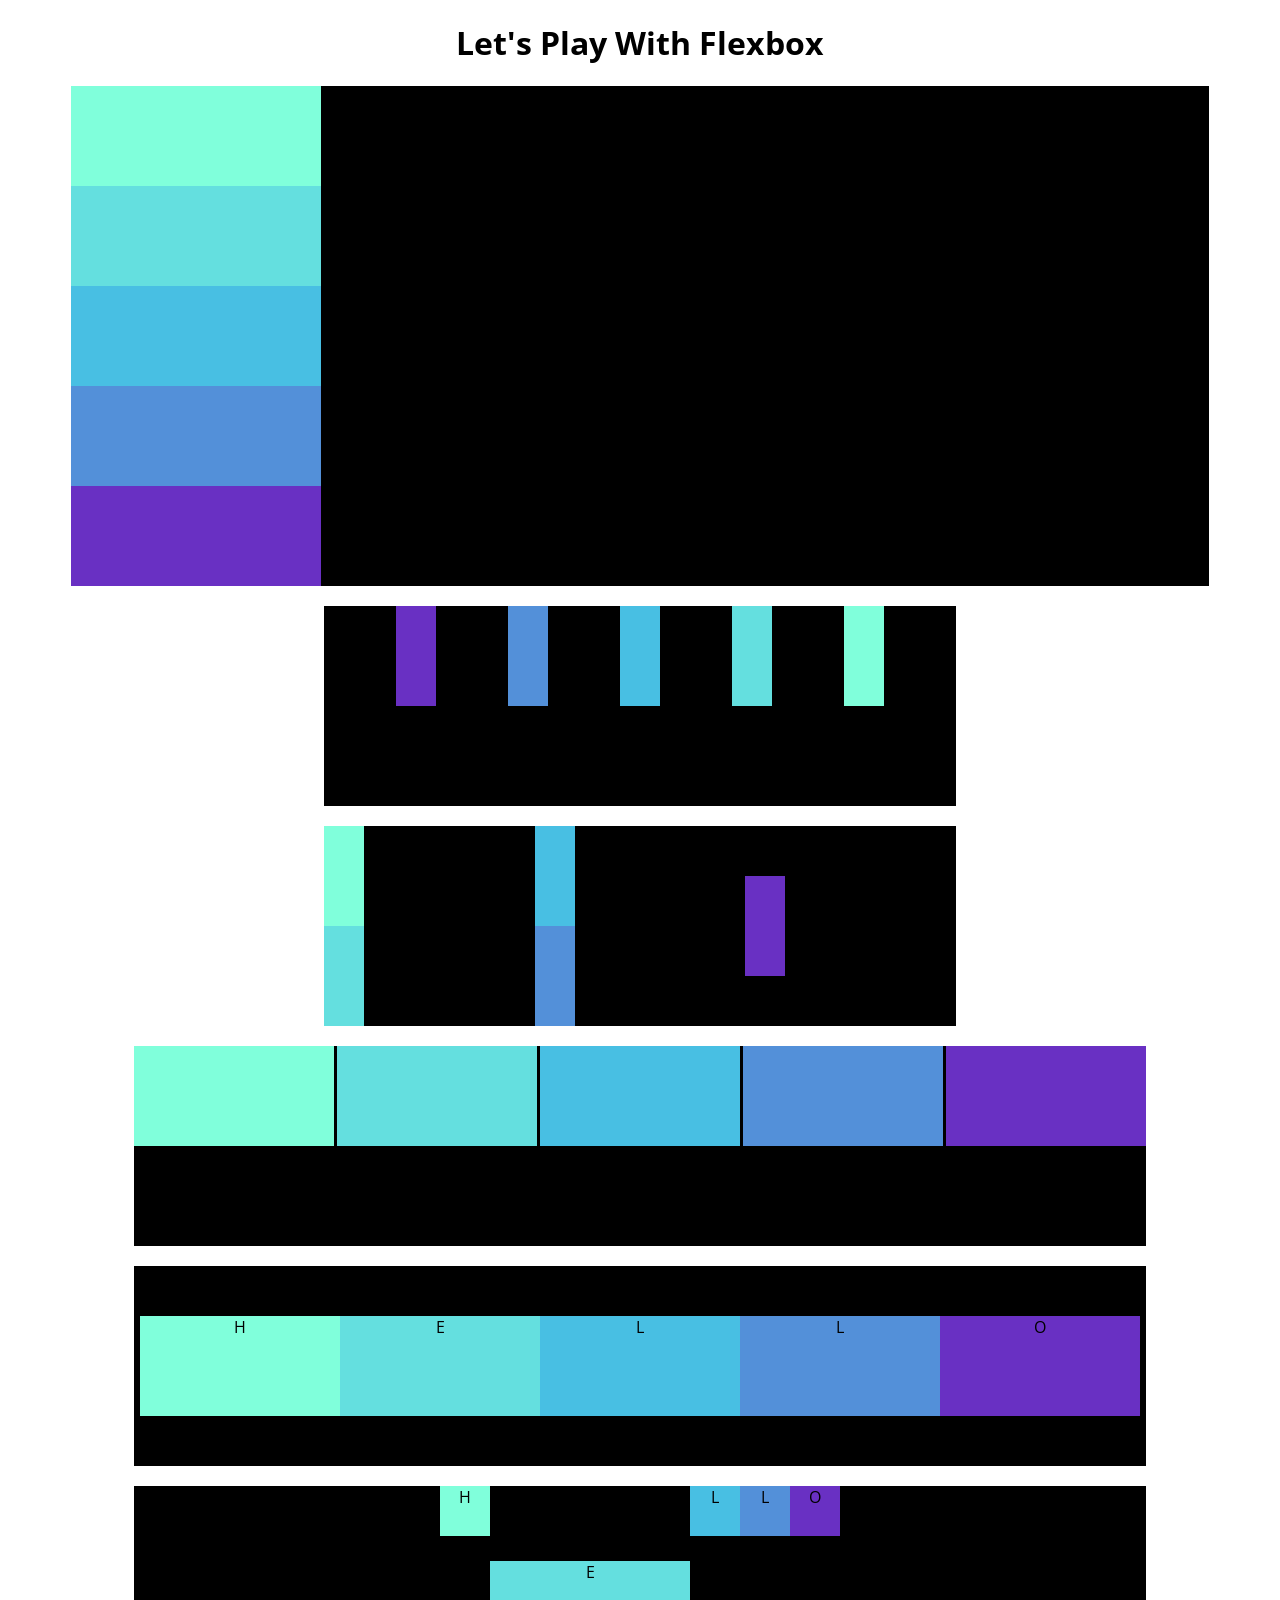
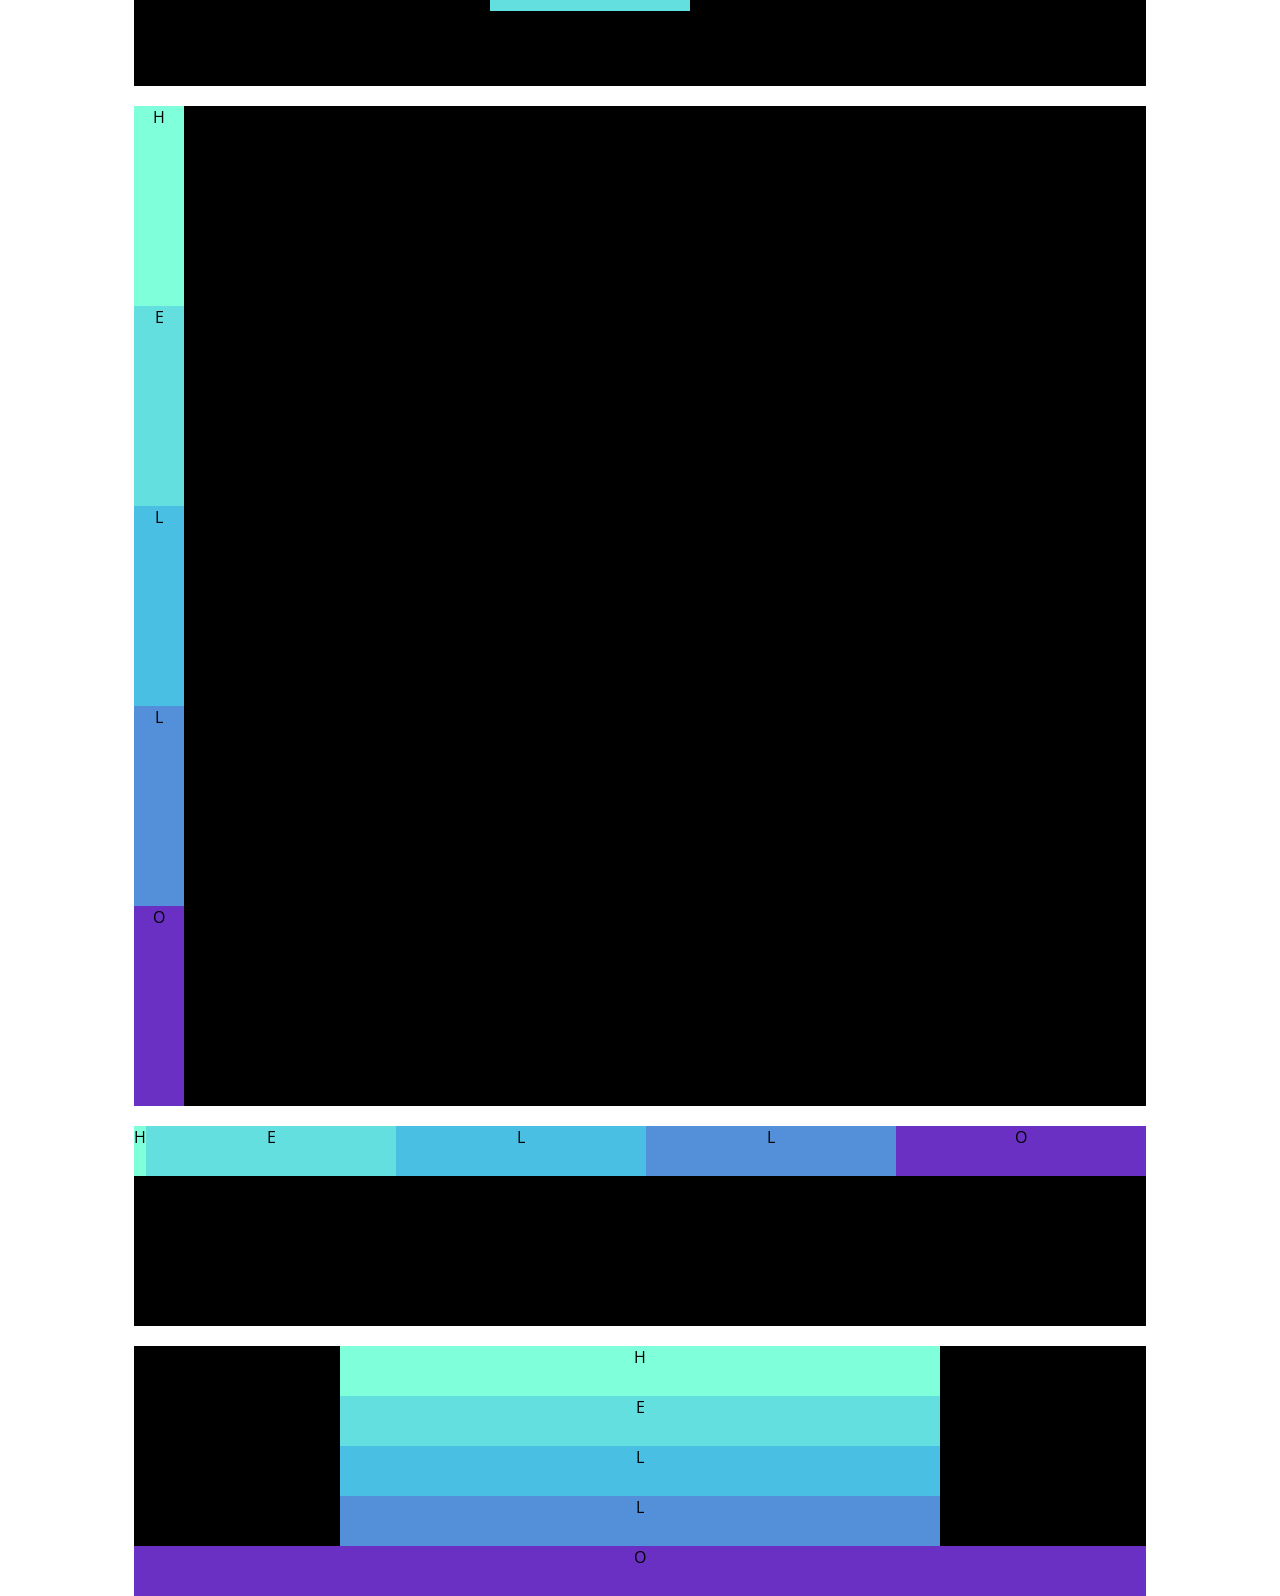
<file: Flexbox/index.html>
<!DOCTYPE html>
<html lang="en">

<head>
    <meta charset="UTF-8">
    <meta name="viewport" content="width=device-width, initial-scale=1.0">
    <title>Flexbox Playground</title>
    <link href="https://fonts.googleapis.com/css2?family=Open+Sans:wght@300&display=swap" rel="stylesheet">

    <link rel="stylesheet" href="style.css">
</head>

<body>
    <h1>Let's Play With Flexbox</h1>

    <section id="container">
        <div style="background-color: #80ffdb"></div>
        <div style="background-color: #64dfdf"></div>
        <div style="background-color: #48bfe3"></div>
        <div style="background-color: #5390d9"></div>
        <div style="background-color: #6930c3"></div>
    </section>

    <section class="container2">
        <div style="background-color: #80ffdb"></div>
        <div style="background-color: #64dfdf"></div>
        <div style="background-color: #48bfe3"></div>
        <div style="background-color: #5390d9"></div>
        <div style="background-color: #6930c3"></div>
    </section>

    <section class="container3">
        <div style="background-color: #80ffdb"></div>
        <div style="background-color: #64dfdf"></div>
        <div style="background-color: #48bfe3"></div>
        <div style="background-color: #5390d9"></div>
        <div style="background-color: #6930c3"></div>
    </section>

    <section class="container4">
        <div style="background-color: #80ffdb"></div>
        <div style="background-color: #64dfdf"></div>
        <div style="background-color: #48bfe3"></div>
        <div style="background-color: #5390d9"></div>
        <div style="background-color: #6930c3"></div>
    </section>

    <section class="container5">
        <div style="background-color: #80ffdb">H</div>
        <div style="background-color: #64dfdf">E</div>
        <div style="background-color: #48bfe3">L</div>
        <div style="background-color: #5390d9">L</div>
        <div style="background-color: #6930c3">O</div>
    </section>

    <section class="container6">
        <div style="background-color: #80ffdb">H</div>
        <div style="background-color: #64dfdf">E</div>
        <div style="background-color: #48bfe3">L</div>
        <div style="background-color: #5390d9">L</div>
        <div style="background-color: #6930c3">O</div>
    </section>

    <section class="container7">
        <div style="background-color: #80ffdb">H</div>
        <div style="background-color: #64dfdf">E</div>
        <div style="background-color: #48bfe3">L</div>
        <div style="background-color: #5390d9">L</div>
        <div style="background-color: #6930c3">O</div>
    </section>

    <section class="container8">
        <div style="background-color: #80ffdb">H</div>
        <div style="background-color: #64dfdf">E</div>
        <div style="background-color: #48bfe3">L</div>
        <div style="background-color: #5390d9">L</div>
        <div style="background-color: #6930c3">O</div>
    </section>

    <section class="container9">
        <div style="background-color: #80ffdb">H</div>
        <div style="background-color: #64dfdf">E</div>
        <div style="background-color: #48bfe3">L</div>
        <div style="background-color: #5390d9">L</div>
        <div style="background-color: #6930c3">O</div>
    </section>




</body>

</html>
</file>
<file: Flexbox/style.css>
body {
    font-family: 'Open Sans', sans-serif;
}

h1 {
    text-align: center;
}

#container {
    width: 90%;
    height: 500px;
    background-color: black;
    margin: 0 auto;
    display: flex;
    flex-direction: column;
}

#container div {
    width: 250px;
    height: 100px;
}

.container2 {
    background-color: black;
    width: 50%;
    height: 200px;
    display: flex;
    margin: 0 auto;
    margin-top: 20px;
    flex-direction: row-reverse;
    justify-content: space-evenly;
}

.container2 div {
    width: 40px;
    height: 100px;

}

.container3 {
    background-color: black;
    width: 50%;
    height: 200px;
    display: flex;
    margin: 0 auto;
    margin-top: 20px;
    flex-direction: column;
    justify-content: space-evenly;
    flex-wrap: wrap;
}

.container3 div {
    width: 40px;
    height: 100px;

}

.container4 {
    background-color: black;
    width: 80%;
    height: 200px;
    display: flex;
    margin: 0 auto;
    margin-top: 20px;
    flex-direction: row;
    justify-content: space-between;
    flex-wrap: wrap;
}

.container4 div {
    width: 200px;
    height: 100px;

}

.container5 {
    background-color: black;
    width: 80%;
    height: 200px;
    display: flex;
    margin: 0 auto;
    margin-top: 20px;
    flex-direction: row;
    justify-content: center;
    align-items: center;
    flex-wrap: wrap;


}

.container5 div {
    width: 200px;
    height: 100px;
    text-align: center;


}

.container6 {
    background-color: black;
    width: 80%;
    height: 200px;
    display: flex;
    margin: 0 auto;
    margin-top: 20px;
    flex-direction: row;
    justify-content: center;
    align-items: flex-start;
    flex-wrap: wrap;

}

.container6 div {
    width: 50px;
    height: 50px;
    text-align: center;
}

.container6 div:nth-of-type(2) {
    width: 200px;
    height: 50px;
    text-align: center;
    align-self: center;
}

.container7 {
    background-color: black;
    width: 80%;
    display: flex;
    margin: 0 auto;
    margin-top: 20px;
    flex-direction: column;
    justify-content: center;
    flex-wrap: wrap;

}

.container7 div {
    width: 50px;
    height: 50px;
    text-align: center;
    flex-basis: 200px;
}

.container8 {
    background-color: black;
    width: 80%;
    height: 200px;
    display: flex;
    margin: 0 auto;
    margin-top: 20px;
    flex-direction: row;
    justify-content: center;
    /* flex-wrap: wrap; */
}

.container8 div {
    width: 500px;
    height: 50px;
    text-align: center;
    flex-basis: 600px;
}

.container8 div:nth-of-type(1) {
    flex-shrink: 2;
}

.container8 div:nth-of-type(5) {
    flex-grow: 2;
}

.container9 {
    background-color: black;
    width: 80%;
    height: 200px;
    display: flex;
    margin: 0 auto;
    margin-top: 20px;
    flex-direction: row;
    justify-content: center;
    flex-wrap: wrap;
}

.container9 div {
    width: 500px;
    height: 50px;
    text-align: center;
    flex-basis: 600px;
}


.container9 div:nth-of-type(5) {
    flex-grow: 2;
}
</file>
